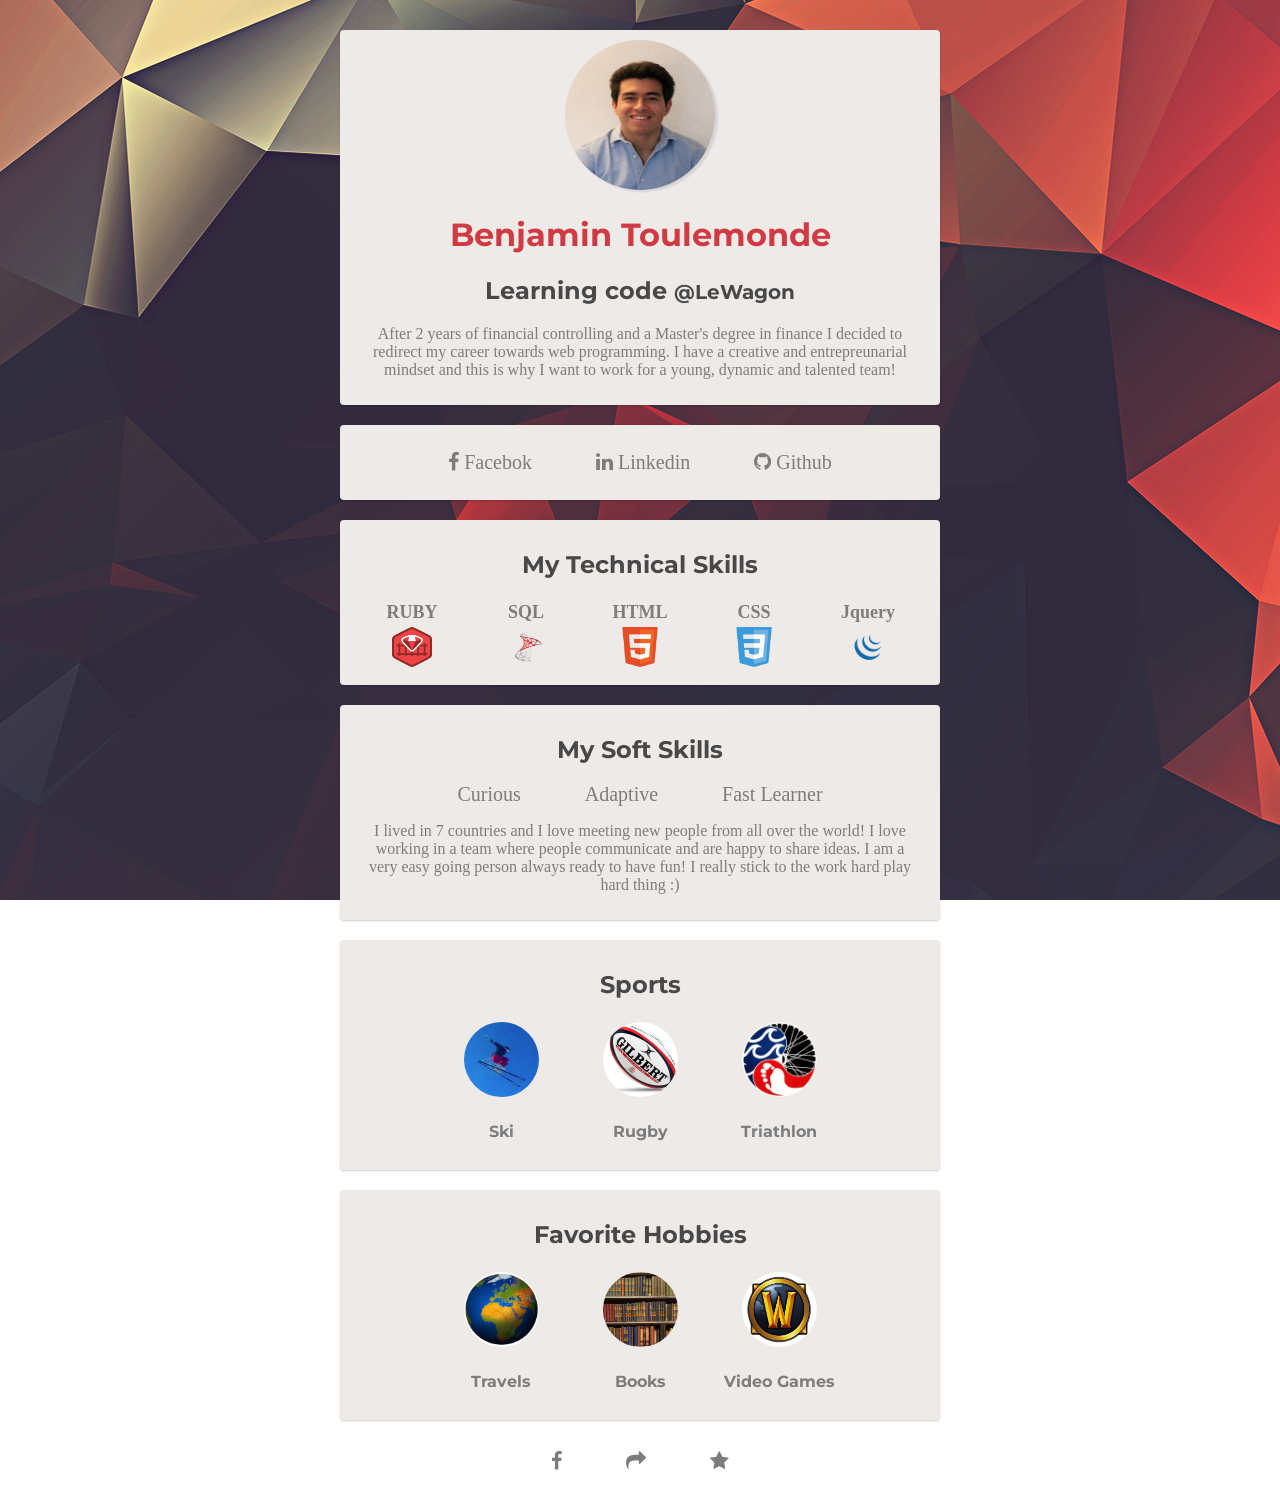
<file: index.html>
<!DOCTYPE html>
<html lang="en">
<head>
  <meta charset="UTF-8">
  <link rel="stylesheet" href="style.css">
  <link href="https://fonts.googleapis.com/css?family=Montserrat|Raleway" rel="stylesheet">
  <link href="http://maxcdn.bootstrapcdn.com/font-awesome/4.2.0/css/font-awesome.min.css" rel="stylesheet">
  <title>Document</title>
</head>
<body>
  <div class="container">
    <div class="card text-center">
      <img src="images/profile.jpg" alt="profile" id="profile" />
      <h1>Benjamin Toulemonde</h1>
      <h2>Learning code <a href="http://lewagon.com" target="_blank">@LeWagon</a></h2>
      <p>After 2 years of financial controlling and a Master's degree in finance I decided to redirect my career towards web programming. I have a creative and entrepreunarial mindset and this is why I want to work for a young, dynamic and talented team!</p>
    </div>
    <div class="card text-center">
      <ul class="social-inline">
        <li>
          <a href="https://www.facebook.com/benjamin.toulemonde" target="_blank"><i class="fa fa-facebook"></i>  Facebok</a>
        </li>
        <li>
          <a href="https://www.linkedin.com/in/benjamin-toulemonde-346288100/" target="_blank"><i class="fa fa-linkedin"></i>  Linkedin</a>
        </li>
        <li>
          <a href="https://github.com/Jibenji" target="_blank"><i class="fa fa-github"></i>  Github</a>
        </li>
      </ul>
    </div>
    <div class="card text-center">
      <table id="skills">
        <thead><h2>My Technical Skills</h2></thead>
        <tbody>
          <tr>
            <td>RUBY</td>
            <td>SQL</td>
            <td>HTML</td>
            <td>CSS</td>
            <td>Jquery</td>
          </tr>
          <tr>
            <td><img src="images/ruby.png" alt="ruby" class="logo" />
            </td>
            <td><img src="images/sql.png" alt="sql" class="logo" /></td>
            <td><img src="images/html.png" alt="html" class="logo" /></td>
            <td><img src="images/css.png" alt="css" class="logo" /></td>
            <td><img src="images/jquery.png" alt="jquery" class="logo" /></td>
          </tr>
        </tbody>
      </table>
    </div>

    <div class="card text-center">
      <h2>My Soft Skills</h2>
      <ul class="social-inline">
        <li><p>Curious</p></li>
        <li><p>Adaptive</p></li>
        <li><p>Fast Learner</p></li>
      </ul>
      <p>I lived in 7 countries and I love meeting new people from all over the world! I love working in a team where people communicate and are happy to share ideas. I am a very easy going person always ready to have fun! I really stick to the work hard play hard thing :)</p>
    </div>

    <div class="card text-center">
      <table id="sports">
        <thead><h2>Sports</h2></thead>
        <tbody>
          <tr>
            <td>
              <img src="images/ski.png" alt="ski" class="sport" />
            </td>
            <td>
              <img src="images/rugby.png" alt="rugby" class="sport" />
            </td>
            <td>
              <img src="images/triathlon.png" alt="triathlon" class="sport" />
            </td>
          </tr>
          <tr>
            <td>
              <h3>Ski</h3>
            </td>
            <td>
              <h3>Rugby</h3>
            </td>
            <td>
              <h3>Triathlon</h3>
            </td>
          </tr>
        </tbody>
      </table>
    </div>
    <div class="card text-center">
      <table id="sports">
        <thead><h2>Favorite Hobbies</h2></thead>
        <tbody>
          <tr>
            <td>
              <img src="images/world.png" alt="travels" class="sport" />
            </td>
            <td>
              <img src="images/books.png" alt="books" class="sport" />
            </td>
            <td>
              <img src="images/wow.png" alt="video games" class="sport" />
            </td>
          </tr>
          <tr>
            <td>
              <h3>Travels</h3>
            </td>
            <td>
              <h3>Books</h3>
            </td>
            <td>
              <h3>Video Games</h3>
            </td>
          </tr>
        </tbody>
      </table>
    </div>
    <div class="container">
      <!-- <h2>About this page</h2>
      <p>Please like via links below</p> -->
      <div class="text-center">
        <ul class="social-inline">
          <li>
            <a href="#">
              <i class="fa fa-facebook" aria-hidden="true"></i>
            </a>
          </li>
          <li>
            <a href="#">
              <i class="fa fa-share" aria-hidden="true"></i>
            </a>
          </li>
          <li>
            <a href="#">
              <i class="fa fa-star" aria-hidden="true"></i>
            </a>
          </li>
        </ul>
      </div>
    </div>
  </div>
</body>
</html>
</file>
<file: style.css>
body {
  background-color: #F7F7F7;
  background: url(images/background2.png) center center fixed;
  font-family: 'Open Sans', 'sans-serif';
  margin: 0px;
}

.container {
  width: 600px;
  margin: 30px auto;
}

div {
  display: block;
}

h1, h2, h3 {
  font-family: 'Montserrat', 'sans-serfi';
}

h1 {
  color: #D03B43;
}

h2, h3 {
  color: #484848;
}

td h3 {
  font-size: 16px;
  color: #7d7d7d;
}

p {
  color: #7d7d7d;
  margin-right: 15px;
  margin-left: 15px;
  font-size: 16px;
}

h2 a {
  color: #484848;
}

a {
  color: #7d7d7d;
  font-size: 20px;
  text-decoration: none;
}

a:hover {
  color: #D45B4A;
}

li p {
  color: #7d7d7d;
  font-size: 20px;
  margin: 0 auto;
}

td {
  font-weight: bold;
  font-size: 18px;
  color: #7d7d7d;
}

.card{
    background: #edeae8;
    padding: 10px;
    margin-bottom: 20px;
    border-radius: 4px;
    box-shadow: 0px 1px 2px 0px rgba(0, 0, 0, 0.2);
}

.social-inline li {
  display: inline-block;
  padding-left: 30px;
  padding-right: 30px;
}

.social-inline {
  padding-left: 0px;
}

.text-center {
  text-align: center;
}

#skills {
  margin: 0 auto;
}

#sports {
  margin: 0 auto;
}

#skills td {
  text-align: center;
}

#sports td {
  text-align: center;
}

table {
    white-space: normal;
    line-height: normal;
    font-weight: normal;
    font-size: medium;
    font-style: normal;
    color: #484848;
    text-align: center;
}

#profile {
  width: 150px;
  height: 150px;
  border-radius: 75px;
  box-shadow: 3px 2px 2px 0px rgba(125, 125, 125, 0.2);
}

.logo {
  width: 40px;
  height: 40px;
  margin: 0px 35px;
}

.sport {
  width: 75px;
  height: 75px;
  border-radius: 37.5px;
  margin: 0px 30px;
}

#LeWagon {
  width: 20px;
  height: 20px;
  border-radius: 10px;
  background-color: #7D7D7D;
}
</file>
<file: profile/style.css>
body {
  background-color: #F7F7F7;
  background: url(../images/background2.png) center center fixed;
  font-family: 'Open Sans', 'sans-serif';
  margin: 0px;
}

.container {
  width: 600px;
  margin: 30px auto;
}

div {
  display: block;
}

h1, h2, h3 {
  font-family: 'Montserrat', 'sans-serfi';
}

h1 {
  color: #D03B43;
}

h2, h3 {
  color: #484848;
}

td h3 {
  font-size: 16px;
  color: #7d7d7d;
}

p {
  color: #7d7d7d;
  margin-right: 15px;
  margin-left: 15px;
  font-size: 16px;
}

h2 a {
  color: #484848;
}

a {
  color: #7d7d7d;
  font-size: 20px;
  text-decoration: none;
}

a:hover {
  color: #D45B4A;
}

li p {
  color: #7d7d7d;
  font-size: 20px;
  margin: 0 auto;
}

td {
  font-weight: bold;
  font-size: 18px;
  color: #7d7d7d;
}

.card{
    background: #edeae8;
    padding: 10px;
    margin-bottom: 20px;
    border-radius: 4px;
    box-shadow: 0px 1px 2px 0px rgba(0, 0, 0, 0.2);
}

.social-inline li {
  display: inline-block;
  padding-left: 30px;
  padding-right: 30px;
}

.social-inline {
  padding-left: 0px;
}

.text-center {
  text-align: center;
}

#skills {
  margin: 0 auto;
}

#sports {
  margin: 0 auto;
}

#skills td {
  text-align: center;
}

#sports td {
  text-align: center;
}

table {
    white-space: normal;
    line-height: normal;
    font-weight: normal;
    font-size: medium;
    font-style: normal;
    color: #484848;
    text-align: center;
}

#profile {
  width: 150px;
  height: 150px;
  border-radius: 75px;
  box-shadow: 3px 2px 2px 0px rgba(125, 125, 125, 0.2);
}

.logo {
  width: 40px;
  height: 40px;
  margin: 0px 35px;
}

.sport {
  width: 75px;
  height: 75px;
  border-radius: 37.5px;
  margin: 0px 30px;
}

#LeWagon {
  width: 20px;
  height: 20px;
  border-radius: 10px;
  background-color: #7D7D7D;
}
</file>
